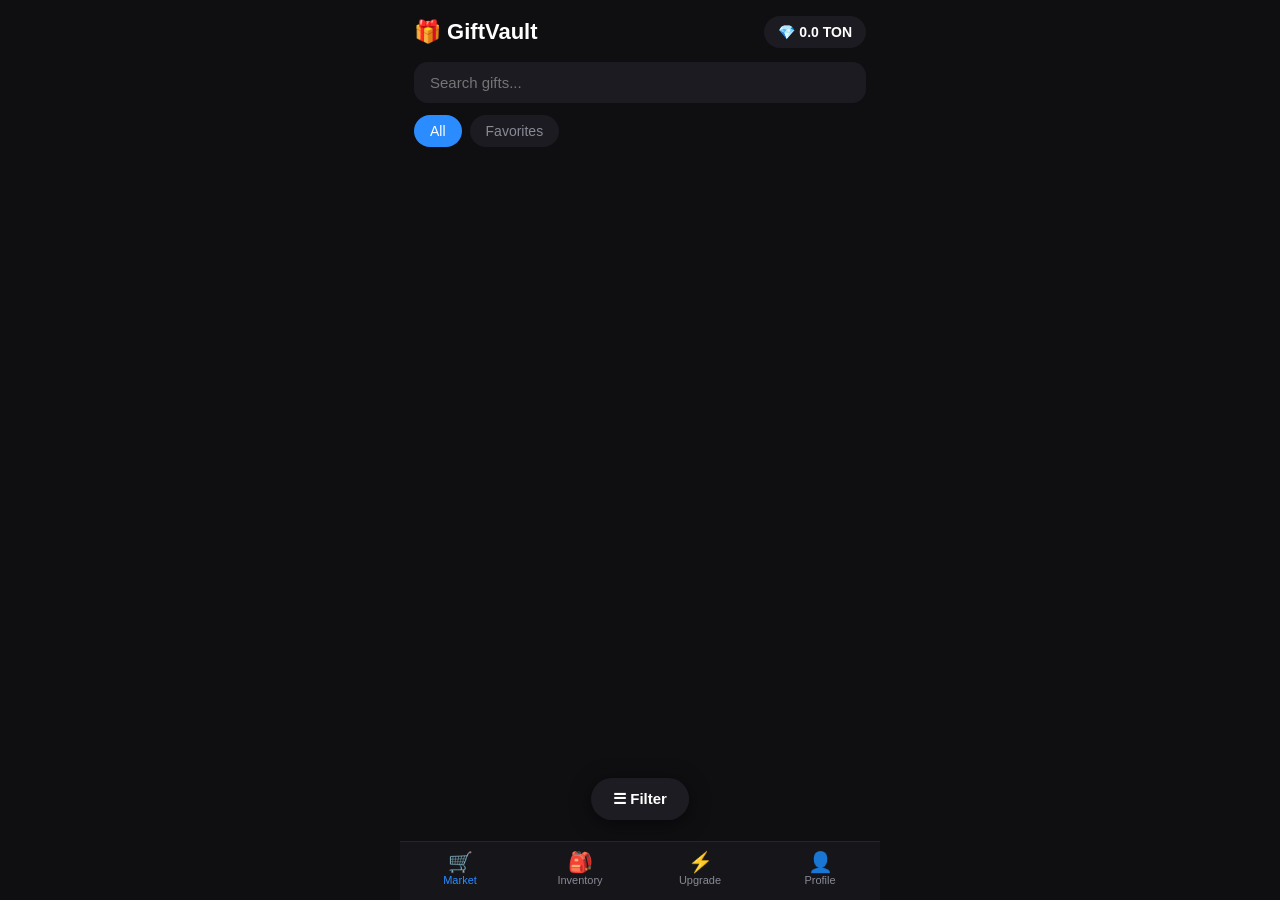
<file: giftV.html>
<!DOCTYPE html>
<html lang="en">
<head>
  <script src="https://telegram.org/js/telegram-web-app.js"></script>
  <meta charset="UTF-8">
  <meta name="viewport" content="width=device-width, initial-scale=1, maximum-scale=1">
  <title>GiftVault</title>

  <style>
    /* ---------- BASE ---------- */
    * { box-sizing: border-box; margin: 0; padding: 0; -webkit-tap-highlight-color: transparent; }

    :root {
      --bg: #0f0f12;
      --card: #1b1b21;
      --text: #ffffff;
      --muted: #8a8a96;
      --blue: #2a8cff;
      --pink: #ff4d8d;
    }

    body {
      background: var(--bg);
      color: var(--text);
      font-family: -apple-system, "Segoe UI", Roboto, sans-serif;
      padding-bottom: 90px;
      max-width: 480px;
      margin: 0 auto;
    }

    /* ---------- HEADER ---------- */
    header {
      display: flex;
      justify-content: space-between;
      align-items: center;
      padding: 16px 14px 8px;
    }
    header h1 { font-size: 22px; }
    .balance {
      background: var(--card);
      padding: 8px 14px;
      border-radius: 20px;
      font-size: 14px;
      font-weight: 600;
    }

    /* ---------- SEARCH + CHIPS ---------- */
    .search {
      width: calc(100% - 28px);
      margin: 6px 14px;
      padding: 12px 16px;
      background: var(--card);
      border: none;
      border-radius: 14px;
      color: var(--text);
      font-size: 15px;
      outline: none;
    }

    .chips { display: flex; gap: 8px; padding: 6px 14px 12px; }
    .chip {
      background: var(--card);
      color: var(--muted);
      border: none;
      padding: 8px 16px;
      border-radius: 20px;
      font-size: 14px;
      cursor: pointer;
    }
    .chip.active { background: var(--blue); color: white; }

    /* ---------- GRID + CARDS ---------- */
    #grid {
      display: grid;
      grid-template-columns: 1fr 1fr;
      gap: 12px;
      padding: 0 14px;
    }

    .card {
      border-radius: 20px;
      padding: 10px;
      text-align: center;
      position: relative;
    }

    .serial {
      position: absolute;
      top: 10px;
      left: 12px;
      font-size: 11px;
      background: rgba(0,0,0,0.35);
      padding: 3px 8px;
      border-radius: 10px;
    }

    .art {
      font-size: 64px;
      height: 110px;
      display: flex;
      align-items: center;
      justify-content: center;
    }

    .card h3 { font-size: 16px; margin: 4px 0 10px; color: #111; }

    .row { display: flex; gap: 6px; }
    .price {
      flex: 1;
      background: var(--blue);
      border: none;
      color: white;
      padding: 10px;
      border-radius: 20px;
      font-size: 14px;
      font-weight: 700;
      cursor: pointer;
    }
    .price:active { transform: scale(0.96); }

    .heart {
      width: 40px;
      background: rgba(0,0,0,0.65);
      border: none;
      border-radius: 50%;
      color: white;
      font-size: 16px;
      cursor: pointer;
    }
    .heart.on { color: var(--pink); }

    .empty { grid-column: 1 / -1; text-align: center; color: var(--muted); padding: 40px 0; }

    /* ---------- FLOATING FILTER BUTTON ---------- */
    .filter-btn {
      position: fixed;
      bottom: 80px;
      left: 50%;
      transform: translateX(-50%);
      background: rgba(30,30,36,0.95);
      color: white;
      border: none;
      padding: 12px 22px;
      border-radius: 24px;
      font-size: 15px;
      font-weight: 600;
      box-shadow: 0 4px 20px rgba(0,0,0,0.5);
      cursor: pointer;
    }

    /* ---------- FILTER SHEET ---------- */
    #sheet {
      position: fixed;
      left: 0; right: 0; bottom: 0;
      max-width: 480px;
      margin: 0 auto;
      background: var(--card);
      border-radius: 24px 24px 0 0;
      padding: 20px 16px 30px;
      transform: translateY(100%);
      transition: transform 0.25s ease;
      z-index: 20;
    }
    #sheet.open { transform: translateY(0); }
    #sheet h2 { font-size: 18px; margin-bottom: 14px; }
    .opt {
      display: block;
      width: 100%;
      background: #26262e;
      color: white;
      border: none;
      padding: 14px;
      border-radius: 12px;
      margin-bottom: 8px;
      font-size: 15px;
      text-align: left;
      cursor: pointer;
    }
    .opt.active { background: var(--blue); }

    /* ---------- BOTTOM NAV ---------- */
    nav {
      position: fixed;
      bottom: 0; left: 0; right: 0;
      max-width: 480px;
      margin: 0 auto;
      display: flex;
      background: #15151a;
      border-top: 1px solid #25252d;
      padding: 8px 0 14px;
    }
    nav div { flex: 1; text-align: center; font-size: 11px; color: var(--muted); }
    nav div span { display: block; font-size: 20px; }
    nav div.active { color: var(--blue); }
  </style>
</head>

<body>

  <header>
    <h1>🎁 GiftVault</h1>
    <div class="balance" id="userName">💎 0.0 TON</div>
  </header>

  <input class="search" id="search" placeholder="Search gifts...">

  <div class="chips">
    <button class="chip active" data-tab="all">All</button>
    <button class="chip" data-tab="fav">Favorites</button>
  </div>

  <div id="grid"></div>

  <button class="filter-btn" id="openFilter">☰ Filter</button>

  <div id="sheet">
    <h2>Sort by</h2>
    <button class="opt active" data-sort="default">Default</button>
    <button class="opt" data-sort="low">Price: low to high</button>
    <button class="opt" data-sort="high">Price: high to low</button>
  </div>

  <nav>
    <div class="active"><span>🛒</span>Market</div>
    <div><span>🎒</span>Inventory</div>
    <div><span>⚡</span>Upgrade</div>
    <div><span>👤</span>Profile</div>
  </nav>

  <script src="scriptV.js"></script>

</body>
</html>
</file>
